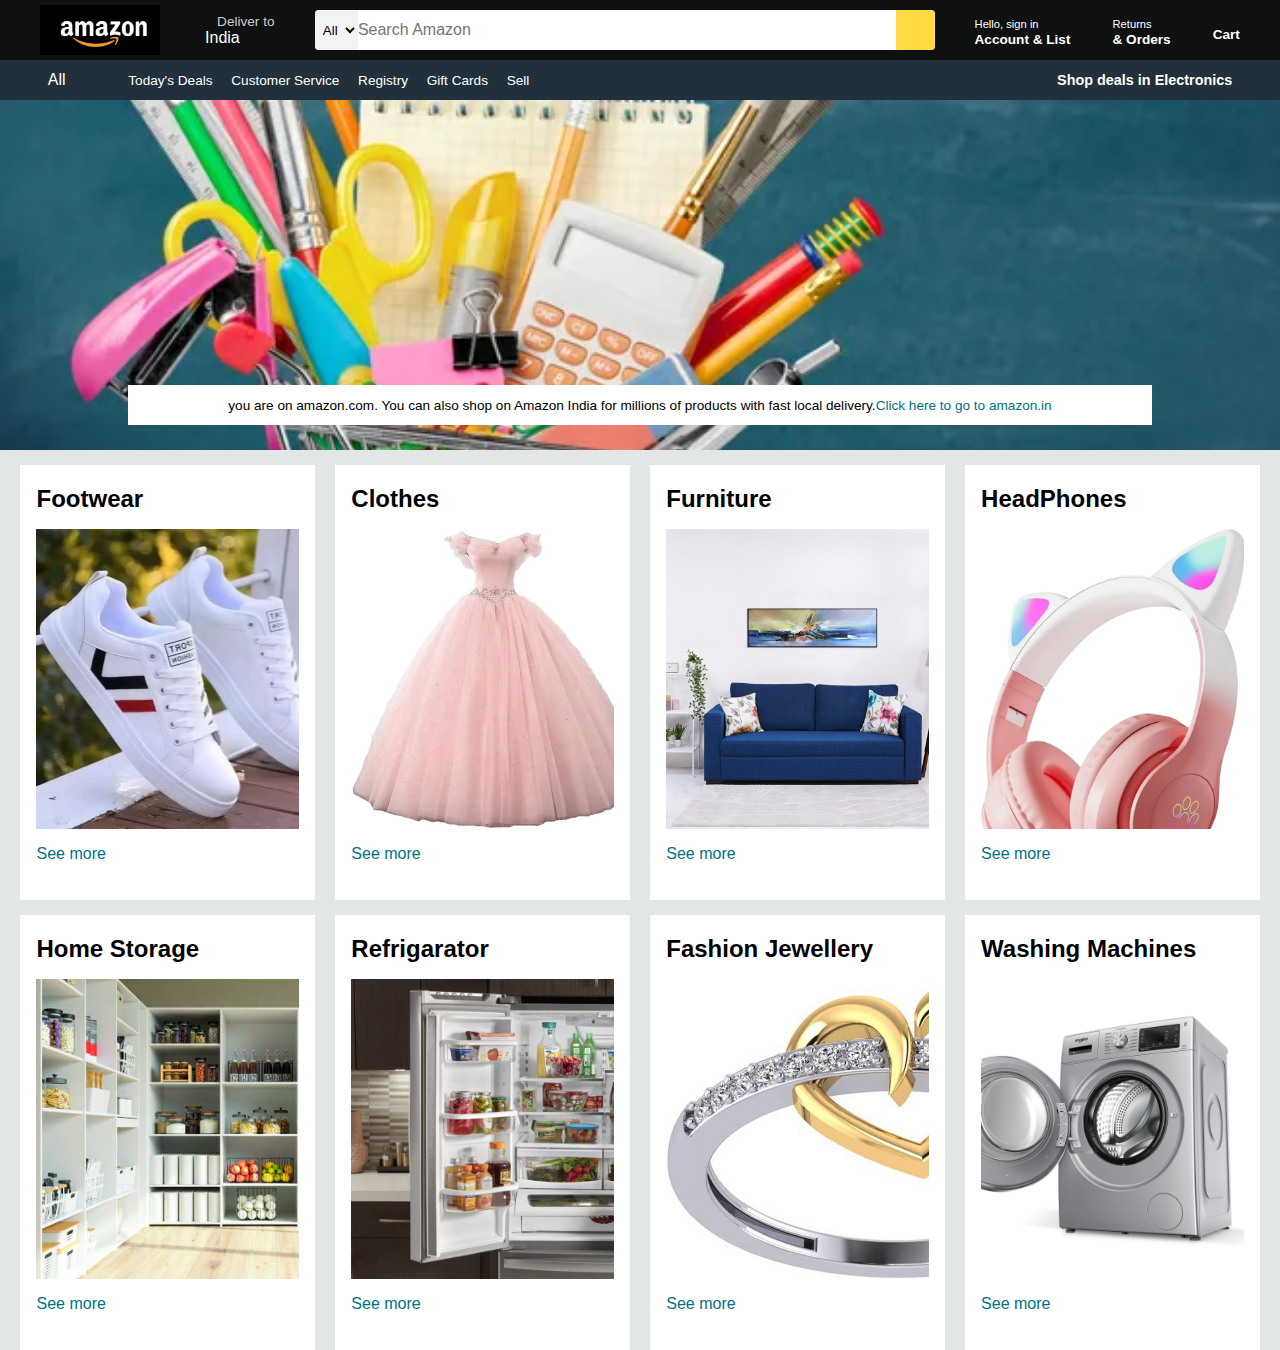
<file: Amazon_Home_Page/index.html>
<!DOCTYPE html>
<html lang="en">
<head>
    <meta charset="UTF-8">
    <meta name="viewport" content="width=device-width, initial-scale=1.0">
    <title>Document</title>
    <link rel="stylesheet" href="https://cdnjs.cloudflare.com/ajax/libs/font-awesome/6.4.2/css/all.min.css" integrity="sha512-z3gLpd7yknf1YoNbCzqRKc4qyor8gaKU1qmn+CShxbuBusANI9QpRohGBreCFkKxLhei6S9CQXFEbbKuqLg0DA==" crossorigin="anonymous" referrerpolicy="no-referrer" />
    <link rel="stylesheet" href="style.css">
</head>
<body>
<header>

    <!--For amazon logo -->
    <div class="navbar">
        <div class="nav-logo border">
            <div class="logo">
                
            </div>
        </div>

    <!--for deliver and location-->
        <div class="nav-address border">
            <p class="add-first">Deliver to</p>
            <div class="add-icon">
                <i class="fa-solid fa-location-dot"></i>
                <p class="add-sec">India</p>
            </div>
        </div>

    <!--for nav search -->
    <div class="nav-search">
        <select class="search-select">
            <option>All</option>
        </select>
        <input placeholder="Search Amazon" class="search-input">
        <div class="search-icon">
            <i class="fa-solid fa-magnifying-glass"></i>
        </div>
    </div>

    <!--for nav sign in-->
    <div class="nav-signin border">
        <p><span>Hello, sign in </span></p>
        <p class="nav-second">Account & List</p>
    </div>

    <!--for returns and orders-->
    <div class="nav-return border">
        <p><span>Returns </span></p>
        <p class="nav-second">& Orders</p>
    </div>

    <!--for Cart-->
    <div class="nav-cart border">
        <i class="fa-solid fa-cart-shopping"></i>
        Cart
    </div>

    </div>

<!--After nav bar create pannel-->
<div class="pannel">

    <div class="pannel-all">
        <i class="fa-solid fa-bars"></i>
        All
    </div>

    <div class="pannel-option">
        <p>Today's Deals</p>
        <p>Customer Service</p>
        <p>Registry</p>
        <p>Gift Cards</p>
        <p>Sell</p>
    </div>

    <div class="pannel-deals">
        Shop deals in Electronics
    </div>

</div>

</header>

<!--now come to hero sections means after navbar and pannel bar-->

<div class="hero-section">
        <div class="hero-msg">
            you are on amazon.com. You can also shop on Amazon India for millions of products with fast local delivery.
            <a>    Click here to go to amazon.in </a>
        </div>
</div>

<!--shop section start-->

<div class="shop-section">
    <div class="box1 box">
        <div class="box-content">
            <h2>Footwear</h2>
            <div class="box-img" style="background-image: url('images/box1.webp');"></div>
            <p>See more</p>
        </div>
    </div>
    <div class="box2 box">
        <div class="box-content">
            <h2>Clothes</h2>
            <div class="box-img" style="background-image: url('images/box2.jpg');"></div>
            <p>See more</p>
        </div>
    </div>
    <div class="box3 box">
        <div class="box-content">
            <h2>Furniture</h2>
            <div class="box-img" style="background-image: url('images/box3.jpg');"></div>
            <p>See more</p>
        </div>
    </div>
    <div class="box4 box">
        <div class="box-content">
            <h2>HeadPhones</h2>
            <div class="box-img" style="background-image: url('images/box4.webp');"></div>
            <p>See more</p>
        </div>
    </div>

    <div class="box5 box">
        <div class="box-content">
            <h2>Home Storage</h2>
            <div class="box-img" style="background-image: url('images/box5.jpg');"></div>
            <p>See more</p>
        </div>
    </div>
    <div class="box6 box">
        <div class="box-content">
            <h2>Refrigarator</h2>
            <div class="box-img" style="background-image: url('images/box6.webp');"></div>
            <p>See more</p>
        </div>
    </div>
    <div class="box7 box">
        <div class="box-content">
            <h2>Fashion Jewellery</h2>
            <div class="box-img" style="background-image: url('images/box7.jpg');"></div>
            <p>See more</p>
        </div>
    </div>
    <div class="box8 box">
        <div class="box-content">
            <h2>Washing Machines</h2>
            <div class="box-img" style="background-image: url('images/box8.jpg');"></div>
            <p>See more</p>
        </div>
    </div>
</div>
    
</body>
</html>
</file>
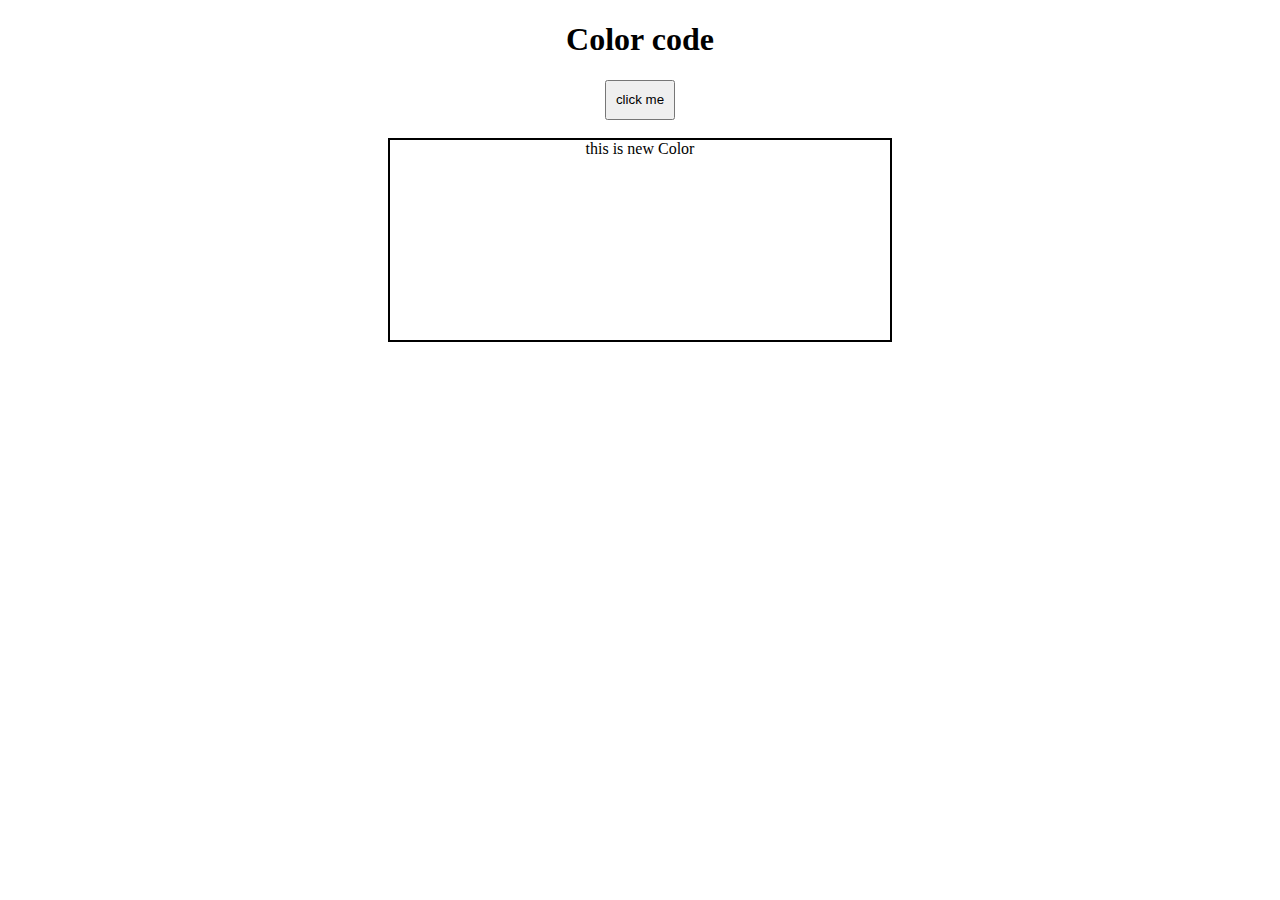
<file: Color Generator/index.html>
<!DOCTYPE html>
<html lang="en">
<head>
    <meta charset="UTF-8">
    <meta name="viewport" content="width=device-width, initial-scale=1.0">
    <link rel="stylesheet" href="style.css">
    <title>Auto color generator</title>
</head>
<body>
    <h1>Color code</h1>
    <button>click me</button>
    <br>
    <br>
    <div>
        this is new Color
    </div>

    <script src="app.js"></script>

</body>
</html>
</file>
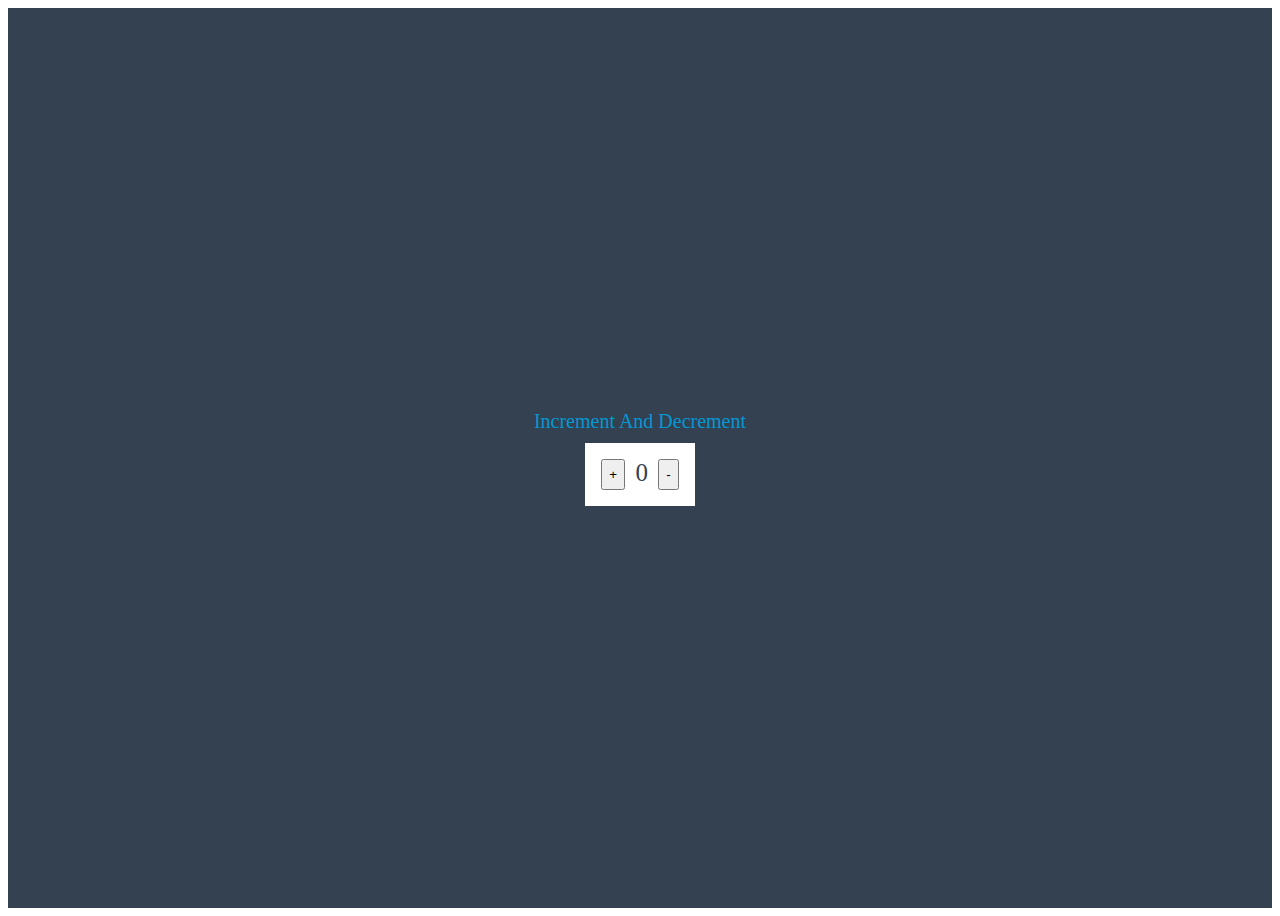
<file: Counter/index.html>
<!DOCTYPE html>
<html lang="en">
<head>
    <meta charset="UTF-8">
    <meta name="viewport" content="width=device-width, initial-scale=1.0">
    <link rel="stylesheet" href="style.css">
    <title>Counter App</title>
</head>
<body>

    <div class="wrapper">
        <div class="text">Increment And Decrement</div>

        <div class="box">
            <button onclick="increment()" class="plus">+</button>
           <div class="text1">0</div>
           <button onclick="decrement()" class="minus">-</button>
        </div>
    </div>


    <script src="app.js"></script>
    
</body>
</html>
</file>
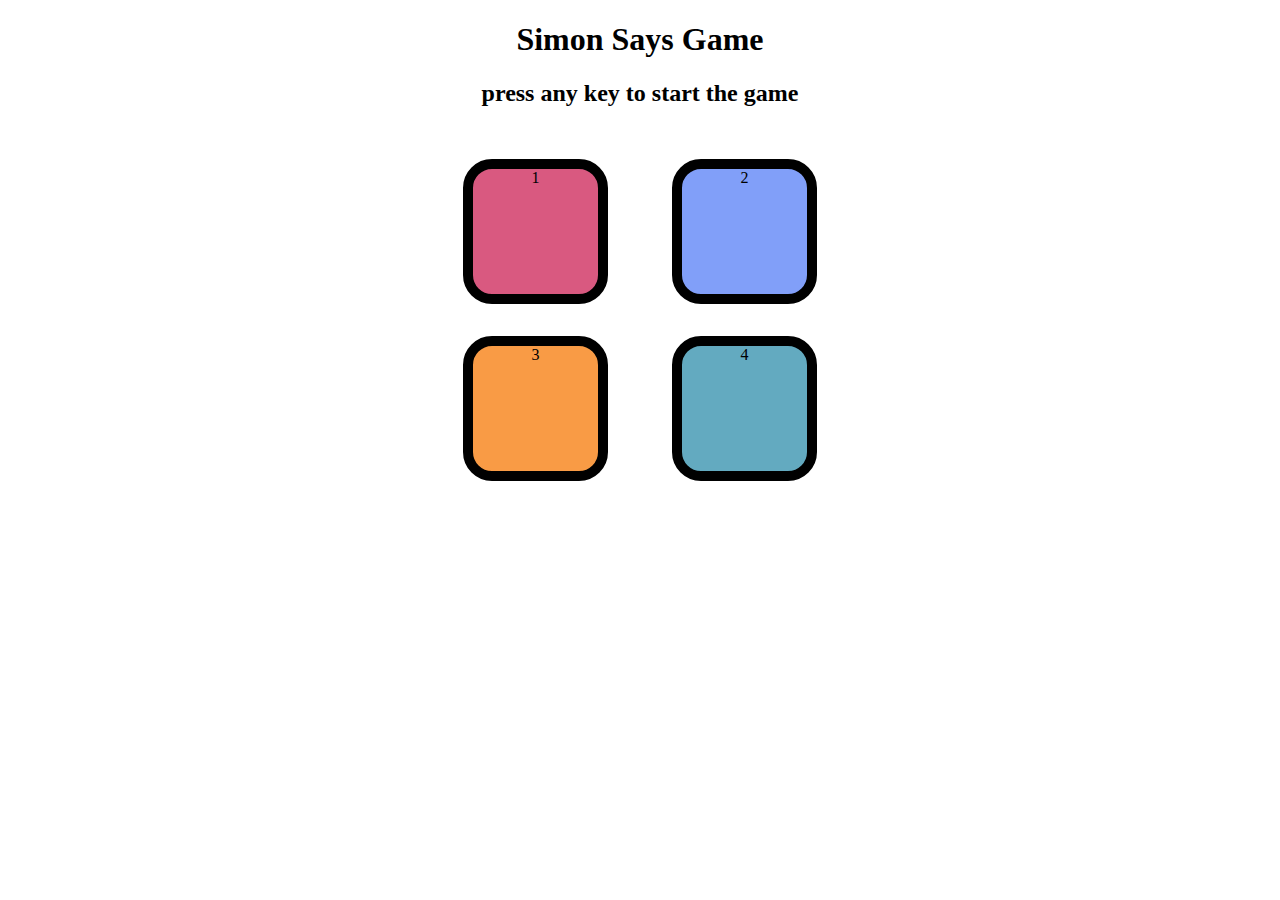
<file: Simon Game/index.html>
<!DOCTYPE html>
<html lang="en">
<head>
    <meta charset="UTF-8">
    <meta name="viewport" content="width=device-width, initial-scale=1.0">
    <link rel="stylesheet" href="style.css">
    <title>Simon says game</title>
</head>
<body>
    <h1>Simon Says Game</h1>
    <h2>press any key to start the game</h2>

    <div class="btn-container">
        <div class="line-one">
            <div class="btn red" type="button" id="red">1</div>
            <div class="btn yellow" type="button" id="yellow">3</div>
        </div>
        
        <div class="line-two">
            <div class="btn green" type="button" id="green">2</div>
            <div class="btn purple" type="button" id="purple">4</div>
        </div>
    </div>


    <script src="app.js"></script>
    
</body>
</html>
</file>
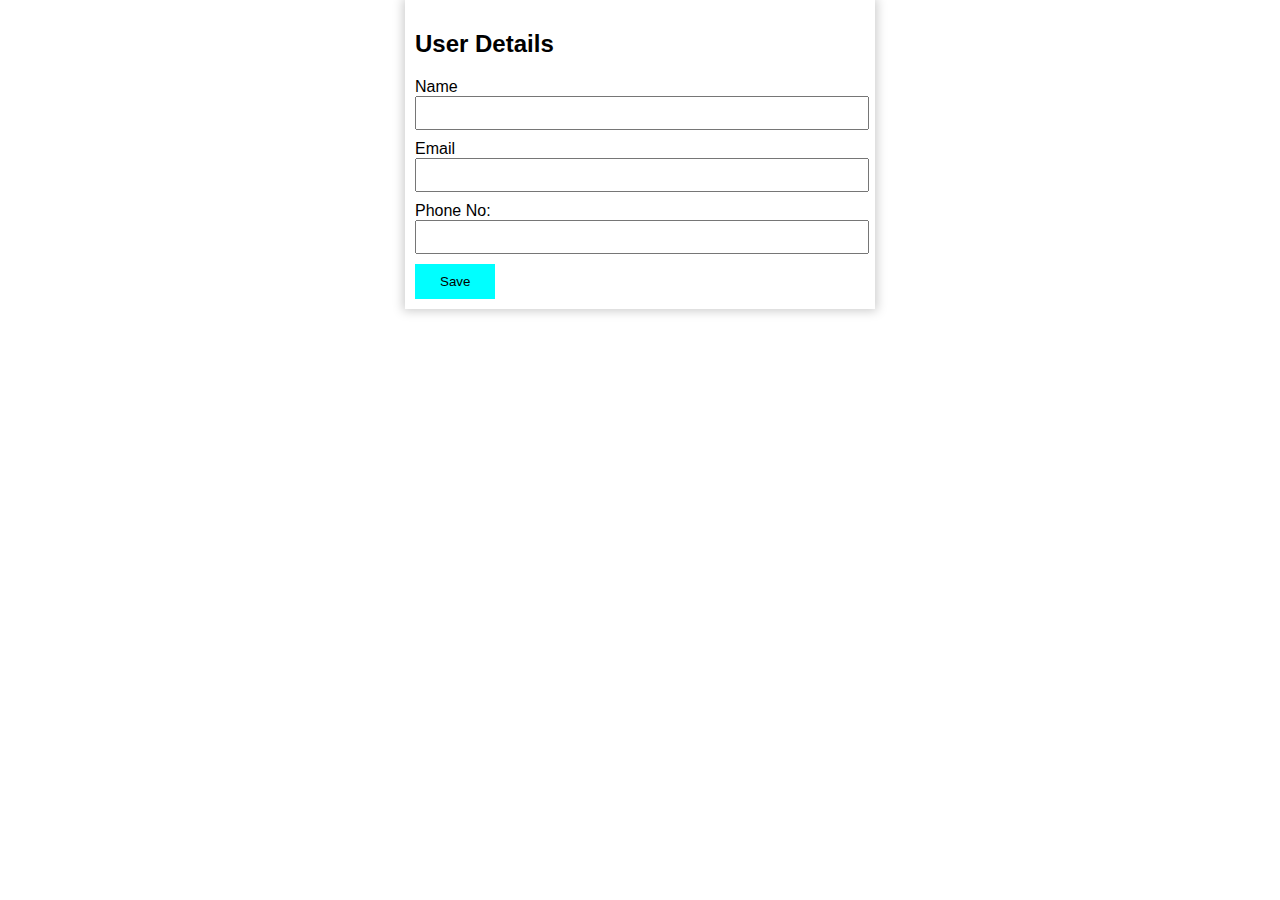
<file: User_Details_Using_LocalStorage/index.html>
<!DOCTYPE html>
<html lang="en">
<head>
    <meta charset="UTF-8">
    <meta name="viewport" content="width=device-width, initial-scale=1.0">
   <link rel="stylesheet" href="style.css">
    <title>Local Storage</title>
</head>
<body>
    <form action="">
        <h2>User Details</h2>
        <label for="">Name</label>
        <input type="text" name="uname" required>
        <label for="">Email</label>
        <input type="text" name="email" required>
        <label for="">Phone No:</label>
        <input type="number" name="phone" required>
        <button>Save</button>
    </form>

    <div class="main">
       
    </div>

    <script src="App.js"></script>
    
</body>
</html>
</file>
<file: Amazon_Home_Page/style.css>
*{
    margin: 0;
    padding: 0;
    font-family: Arial;
    border: border-box;
}
.navbar
{
    height: 60px; 
    background-color: #0f1111;
    color:white;
    display: flex;
    align-items: center;
    justify-content: space-evenly;
}
.nav-logo{
    height: 50px;
    width: 120px;
}
.logo{
    background-image: url("images/amazonPic.jpeg");
    background-size: cover;
    height: 50px;
    width: 100%;

}
.border{
    border: 2px solid transparent;
}
.border:hover{
    border: 2px solid white;
}

/** box2 **/
.add-first{
    color: #cccccc;
    font-size: 0.85rem; 
    margin-left: 15px;
}
.add-sec{
    font-size: 1rem;
    margin-left: 3px;
} 
.add-icon{
    display: flex;
    align-items: center;
}

/** box3 **/
.nav-search{
    display: flex;
    justify-content: space-evenly;
    background-color: pink;
    width: 620px;
    height: 40px;
    border-radius: 4px;
}
.search-select{
    background-color: #f3f3f3;
    width: 50px;
    text-align: center;
    border-top-left-radius: 4px;
    border-bottom-left-radius: 4px;
    border: none;
}
.search-input{
    width: 100%;
    font-size: 1rem;
    border: none;
}
.search-icon{
    width: 45px;
    display: flex;
    justify-content: center;
    align-items: center;
    font-size: 1.2rem;
    background-color: rgba(255, 230, 0, 0.685);
    border-top-right-radius: 4px;
    border-bottom-right-radius: 4px;
    color: #0f1111;
}
.nav-search:hover{
    border: 2px solid orange;
}

/**box4 **/
span{
    font-size: 0.7rem;
}
.nav-second{
    font-size: 0.85rem;
    font-weight: 700;
}

/** box5 **/
.nav-cart i{
    font-size: 25px;
}
.nav-cart{
    font-size: 0.85rem;
    font-weight: 700;
}

/** pannel**/
.pannel{
    height: 40px;
    background-color: #222f3d;
    display: flex;
    color: white;
    align-items: center;
    justify-content: space-evenly;
    
}
.pannel-option p{
    display: inline;
    margin-left: 15px;
    
}
.pannel-option{
    width: 70%;
    font-size: 0.85rem;
}
.pannel-deals{
    font-size: 0.9rem;
    font-weight: 700;
}

/** hero-section **/

.hero-section{
    background-image: url("images/home.webp");
    background-size: cover;
    height: 350px;
    display: flex;
    justify-content: center;
    align-items: flex-end;
}
.hero-msg{
    background-color: white;
    color: black;
    height: 40px;
    display: flex;
    align-items: center;
    justify-content: center;
    font-size: 0.85rem;
    width: 80%;
    margin-bottom: 25px;

}
.hero-msg a{
    color: #007185;
}

/**shop section **/

.shop-section{
    display: flex;
    flex-wrap: wrap;
    justify-content: space-evenly;
    background-color: #e2e7e6;
}
.box{
    /**border: 2px solid black;**/
    height: 400px;
    width: 23%;
    background-color: white;
    padding: 20px 0px 15px;
    margin-top: 15px;

}
.box-img{
    height: 300px;
    background-size: cover;
    background-repeat: no-repeat;
    margin-top: 1rem;
    margin-bottom: 1rem;

}
.box-content{
    margin-left: 1rem;
    margin-right: 1rem;
}
.box-content p{
    color: #007185;
}
</file>
<file: Color Generator/style.css>
body{
    text-align: center;
}

div{
    height: 200px;
    width: 500px;
    border: 2px solid black;
    margin: auto ;
}

button{
    height: 40px;
    width: 70px;
}
</file>
<file: Counter/style.css>
.wrapper{
    width: 100wh;
    height: 100vh;
    display: flex;
    flex-direction: column;
    align-items: center;
    justify-content: center;
    background-color: #344151;
}

.text{
    color: #0398d4;
    font-size: 20px;
    font-weight: medium;
}

.box{
    background-color: white;
    display: flex;
    color: #344151;
    font-size: 25px;
    gap: 10px;
    padding: 1rem;
    margin-top: 10px;

}

.minus, .plus{
    padding: 0.4rem;
}
</file>
<file: Simon Game/style.css>
body{
    text-align: center;
}
.btn{
    height: 125px;
    width: 125px;
    border-radius: 20%;
    border: 10px solid black;
    margin: 2rem;
}
.btn-container{
    display: flex;
    justify-content: center;
}
.red{
    
    background-color: #d95980;

}
.yellow{
    background-color: #f99b45;
    
}
.green{
    background-color: #819ff9;
}
.purple{
    background-color: #63aac0;
}
.flash{
    background-color: white;
}
</file>
<file: User_Details_Using_LocalStorage/style.css>
*{
    margin: 0px;
    padding: 0px;
    font-family: sans-serif;
}

form{
    width: 450px;
    margin: auto;
    padding: 10px;
    box-shadow: 0px 0px 10px 2px #ccc;
}
form h2{
    padding: 20px 0px;
}
form label{
    display: block;
    font-size: 16px;
}
form input{
    width: 100%;
    height: 30px;
    margin-bottom: 10px;

}
form button{
    padding: 10px 25px;
    background-color: aqua;
    color: black;
    border: none;
    cursor: pointer;
}

.main{
    width: 1200px;
    margin: auto;
    display: flex;
    flex-wrap: wrap;
}

.items{
    flex-basis: 20%;
    margin: 1%;
    box-shadow: 0px 0px 10px 2px #ccc;
    padding: 1%;
    position: relative;
}
.items span{
    position: absolute;
    right: 0px;
    top: 0px;
    font-size: 30px;
    cursor: pointer;
}
.items h5{
    margin-top: 10px;
}
</file>
